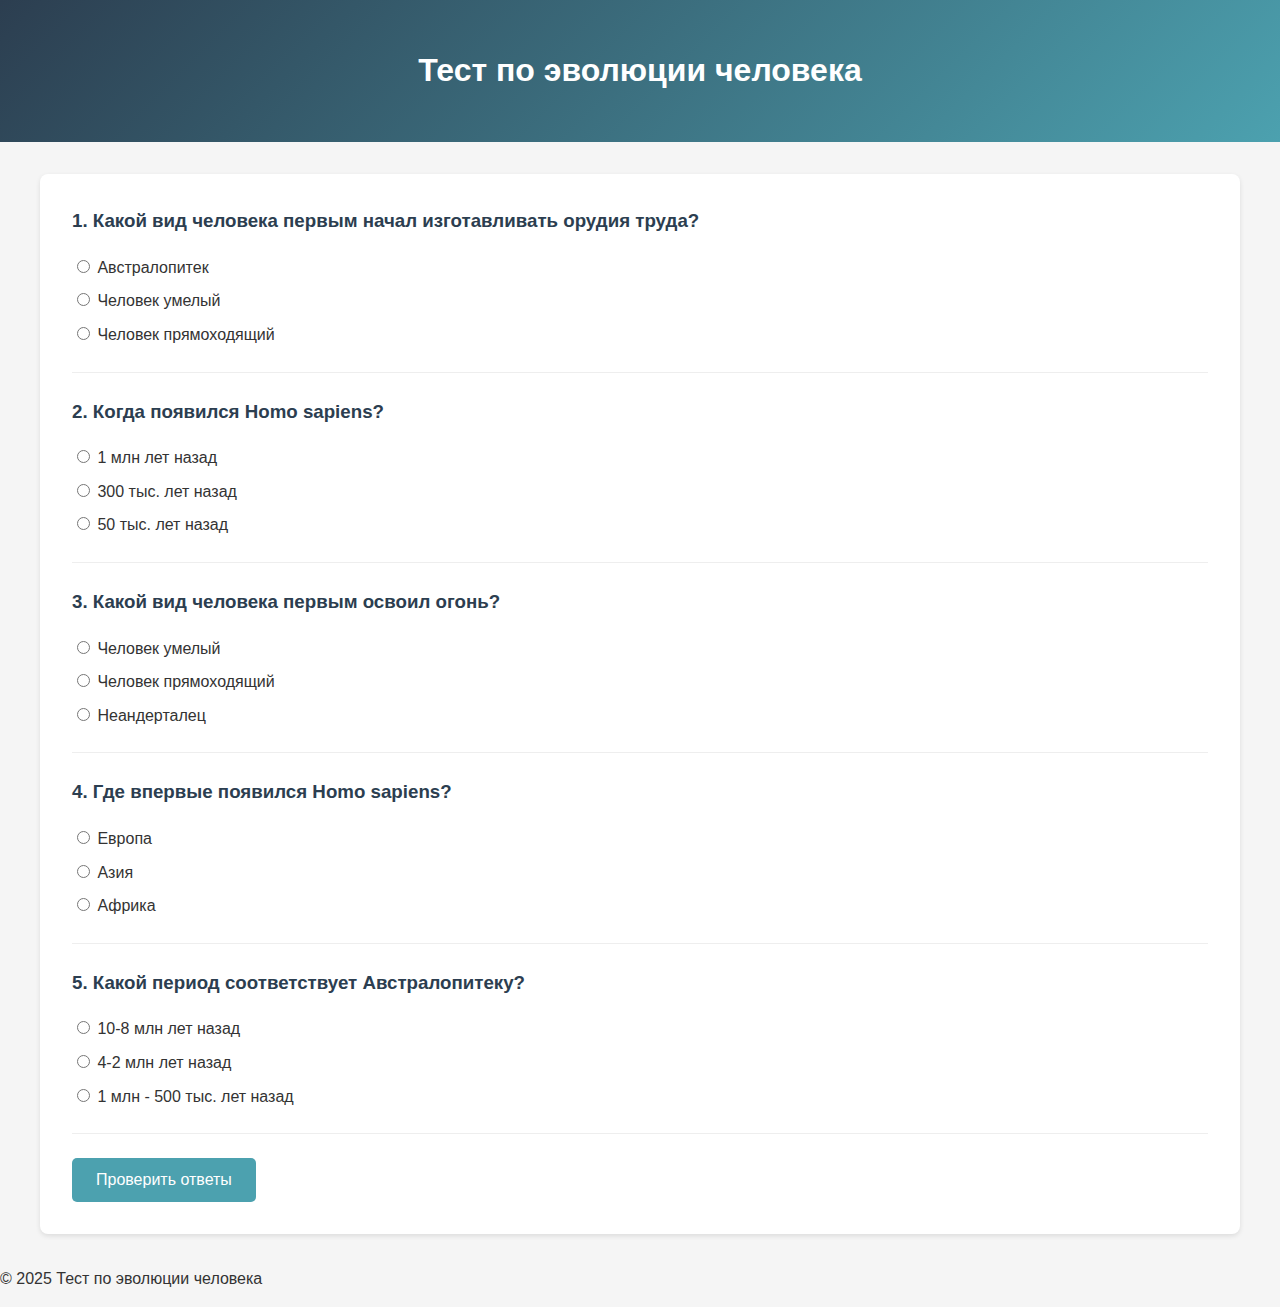
<file: test.html>
<!DOCTYPE html>
<html lang="ru">
<head>
    <meta charset="UTF-8">
    <meta name="viewport" content="width=device-width, initial-scale=1.0">
    <title>Тест по эволюции человека</title>
    <link rel="stylesheet" href="styles.css">
</head>
<body>
    <header>
        <h1>Тест по эволюции человека</h1>
    </header>

    <main class="container">
        <form id="evolution-test">
            <div class="question">
                <h3>1. Какой вид человека первым начал изготавливать орудия труда?</h3>
                <label><input type="radio" name="q1" value="a"> Австралопитек</label>
                <label><input type="radio" name="q1" value="b"> Человек умелый</label>
                <label><input type="radio" name="q1" value="c"> Человек прямоходящий</label>
            </div>

            <div class="question">
                <h3>2. Когда появился Homo sapiens?</h3>
                <label><input type="radio" name="q2" value="a"> 1 млн лет назад</label>
                <label><input type="radio" name="q2" value="b"> 300 тыс. лет назад</label>
                <label><input type="radio" name="q2" value="c"> 50 тыс. лет назад</label>
            </div>

            <div class="question">
                <h3>3. Какой вид человека первым освоил огонь?</h3>
                <label><input type="radio" name="q3" value="a"> Человек умелый</label>
                <label><input type="radio" name="q3" value="b"> Человек прямоходящий</label>
                <label><input type="radio" name="q3" value="c"> Неандерталец</label>
            </div>

            <div class="question">
                <h3>4. Где впервые появился Homo sapiens?</h3>
                <label><input type="radio" name="q4" value="a"> Европа</label>
                <label><input type="radio" name="q4" value="b"> Азия</label>
                <label><input type="radio" name="q4" value="c"> Африка</label>
            </div>

            <div class="question">
                <h3>5. Какой период соответствует Австралопитеку?</h3>
                <label><input type="radio" name="q5" value="a"> 10-8 млн лет назад</label>
                <label><input type="radio" name="q5" value="b"> 4-2 млн лет назад</label>
                <label><input type="radio" name="q5" value="c"> 1 млн - 500 тыс. лет назад</label>
            </div>

            <button type="button" id="submit-test">Проверить ответы</button>
        </form>

        <div id="results" style="display: none;">
            <h2>Результаты теста</h2>
            <p>Ваш результат: <span id="score">0</span> из 5</p>
            <p id="result-message"></p>
            <a href="index.html" class="return-button">Вернуться на главную</a>
        </div>
    </main>

    <footer>
        <p>© 2025 Тест по эволюции человека</p>
    </footer>

    <script src="script.js"></script>
</body>
</html>
</file>
<file: styles.css>
/* Общие стили */
body {
    font-family: Arial, sans-serif;
    margin: 0;
    padding: 0;
    line-height: 1.6;
    color: #333;
    background-color: #f5f5f5;
}

header {
    background: linear-gradient(135deg, #2c3e50, #4ca1af);
    color: white;
    padding: 1.5rem 0;
    text-align: center;
    margin-bottom: 1rem;
}

.container {
    max-width: 1200px;
    margin: 0 auto;
    padding: 0 1rem;
}

/* Стили для главной страницы */
.sticky-ad {
    position: sticky;
    top: 0;
    background-color: #ff6b6b;
    color: white;
    padding: 0.5rem 1rem;
    text-align: center;
    z-index: 100;
    box-shadow: 0 2px 5px rgba(0,0,0,0.2);
}

.sticky-ad .fake-close {
    float: right;
    cursor: pointer;
    font-weight: bold;
    padding: 0 5px;
}

.ad {
    background-color: #ffe66d;
    border-left: 5px solid #ff9f1c;
    padding: 1rem;
    margin: 1.5rem 0;
    position: relative;
}

.ad .fake-close {
    position: absolute;
    right: 10px;
    top: 10px;
    cursor: pointer;
    font-weight: bold;
    color: #ff0000;
}

.grid {
    display: grid;
    grid-template-columns: repeat(auto-fill, minmax(300px, 1fr));
    gap: 1.5rem;
    margin: 2rem 0;
}

.grid-item {
    background: white;
    border-radius: 8px;
    overflow: hidden;
    box-shadow: 0 2px 5px rgba(0,0,0,0.1);
    transition: transform 0.3s;
}

.grid-item:hover {
    transform: translateY(-5px);
}

.grid-item img {
    width: 100%;
    height: 200px;
    object-fit: cover;
}

.grid-item h3 {
    margin: 0.5rem 1rem;
    color: #2c3e50;
}

.grid-item p {
    padding: 0 1rem 1rem;
    margin: 0;
}

.video-container {
    position: relative;
    padding-bottom: 56.25%;
    height: 0;
    overflow: hidden;
    margin: 2rem 0;
}

.video-container iframe {
    position: absolute;
    top: 0;
    left: 0;
    width: 100%;
    height: 100%;
    border: none;
}

.content-image {
    max-width: 100%;
    height: auto;
    display: block;
    margin: 1rem auto;
    border-radius: 8px;
    box-shadow: 0 2px 5px rgba(0,0,0,0.2);
}

.test-button-container {
    text-align: center;
    margin: 2rem 0;
}

.test-button {
    display: inline-block;
    background: #4ca1af;
    color: white;
    padding: 0.8rem 1.5rem;
    text-decoration: none;
    border-radius: 5px;
    font-weight: bold;
    transition: background 0.3s;
}

.test-button:hover {
    background: #2c3e50;
}

/* Стили для страницы теста */
#evolution-test {
    background: white;
    padding: 2rem;
    border-radius: 8px;
    box-shadow: 0 2px 5px rgba(0,0,0,0.1);
    margin: 2rem 0;
}

.question {
    margin-bottom: 1.5rem;
    padding-bottom: 1rem;
    border-bottom: 1px solid #eee;
}

.question h3 {
    margin-top: 0;
    color: #2c3e50;
}

.question label {
    display: block;
    margin: 0.5rem 0;
    cursor: pointer;
}

#submit-test {
    background: #4ca1af;
    color: white;
    border: none;
    padding: 0.8rem 1.5rem;
    font-size: 1rem;
    border-radius: 5px;
    cursor: pointer;
    transition: background 0.3s;
}

#submit-test:hover {
    background: #2c3e50;
}

#results {
    background: white;
    padding: 2rem;
    border-radius: 8px;
    box-shadow: 0 2px 5px rgba(0,0,0,0.1);
    text-align: center;
}

#score {
    font-size: 1.5rem;
    font-weight: bold;
    color: #4ca1af;
}

.return-button {
    display: inline-block;
    background: #2c3e50;
    color: white;
    padding: 0.8rem 1.5rem;
    text-decoration: none;
    border-radius: 5px;
    margin-top: 1rem;
    transition: background 0.3s;
}

.return-button:hover {
    background: #4ca1af;
}

/* Медиазапросы для мобильных устройств */
@media (max-width: 768px) {
    .grid {
        grid-template-columns: 1fr;
    }
    
    header h1 {
        font-size: 1.5rem;
    }
    
    .container {
        padding: 0 0.5rem;
    }
    
    .sticky-ad {
        padding: 0.5rem;
        font-size: 0.9rem;
    }
    
    .test-button, #submit-test, .return-button {
        width: 100%;
        box-sizing: border-box;
    }
}
</file>
